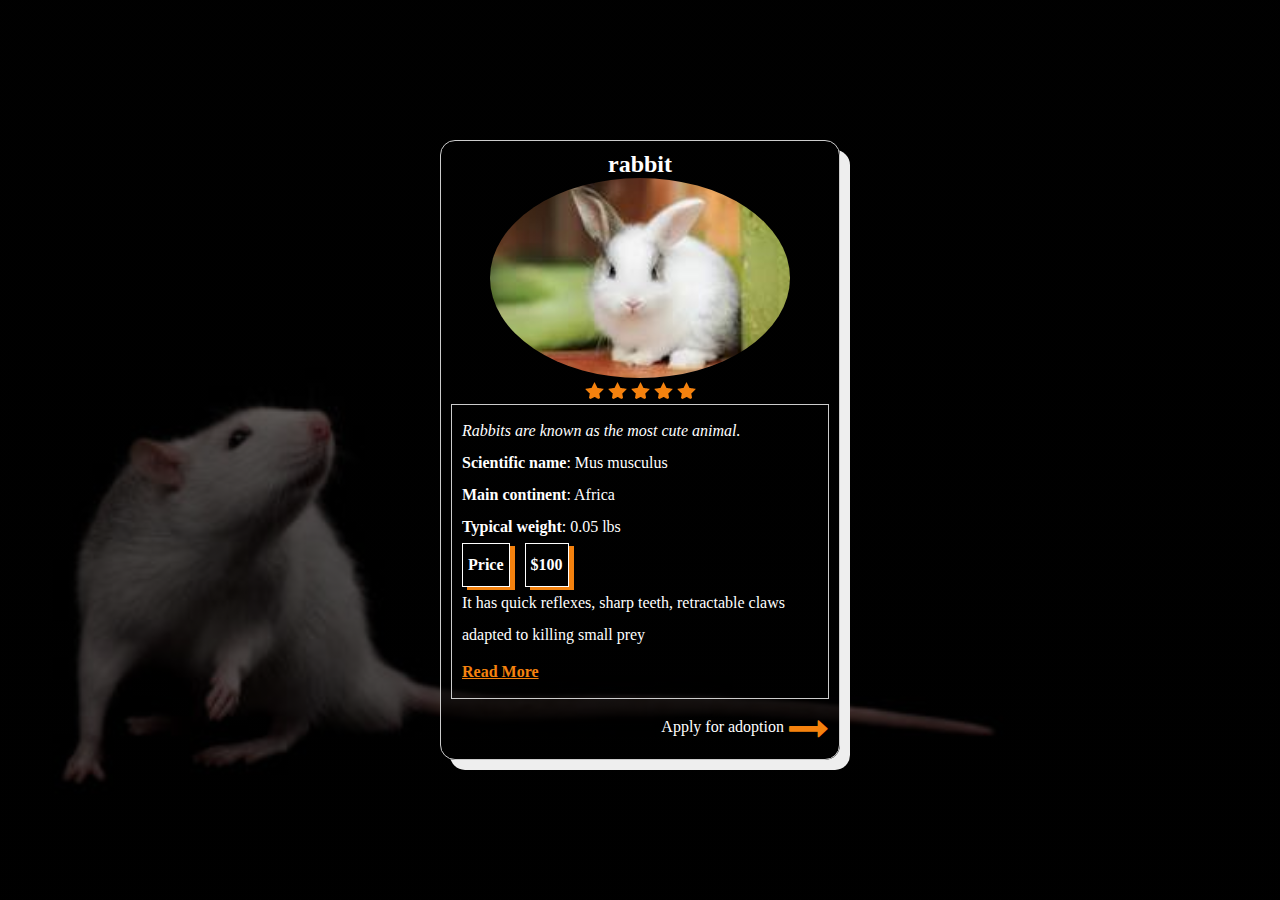
<file: Index.html>
<!DOCTYPE html>
<html lang="en">
<head>
    <meta charset="UTF-8">
    <meta http-equiv="X-UA-Compatible" content="IE=edge">
    <meta name="viewport" content="width=device-width, initial-scale=1.0">
    <title>Document</title>
    <link rel="stylesheet" href="./style.css">
    <link rel="stylesheet" href="https://cdnjs.cloudflare.com/ajax/libs/font-awesome/4.7.0/css/font-awesome.min.css">
</head>
<body>
    <main>
        <section class="container">
            <!-- <div class="box"> -->
                <div class="box">
                    <article class="pic">
                    <h2>rabbit</h2>
                    <img class="box-img" src="./asset/banny.jfif"  alt="lion">
                    <figure>
                        <img src="./asset/star.png" alt="">
                        <img src="./asset/star.png" alt="">
                        <img src="./asset/star.png" alt="">
                        <img src="./asset/star.png" alt="">
                        <img src="./asset/star.png" alt="">
                    </figure>
                </article>
                    <article class="animal-info">
                        <p class="interesting-fact">
                            Rabbits are known as the most cute animal.
                        </p>
                        <ul>
                            <li><span class="animal-item-label">Scientific name</span>: Mus musculus</li>
                            <li><span class="animal-item-label">Main continent</span>: Africa</li>
                            <li><span class="animal-item-label">Typical weight</span>: 0.05 lbs</li>
                        </ul>
                        <article style="display: flex;" id="price">    
                            <p>Price</p>
                            <p>$100</p>
                        </article>
                        <article class="content">
                            <input type="checkbox" id="check"> 
                            <p> It has quick reflexes, sharp teeth, retractable claws
                            adapted to killing small prey </p> 
                            <p class="hide">
                            They are outgoing and also very friendly and spontaneous,   
                            </p>
                                <label for="check">Read More</label>
                        </article>
                    </article>
                    <div style="display: flex; justify-content: flex-end; padding-top: 10px;">
                        <p style="padding-top: 9px;">Apply for adoption</p>
                       <a href="#"><i class="fa fa-long-arrow-right" 
                        style="font-size: 40px; margin-left: 5px; color: #F5820E;;"> </i></a> 
                       </div>
                </div>
                
        </section>
    </main>
    
</body>
</html>
</file>
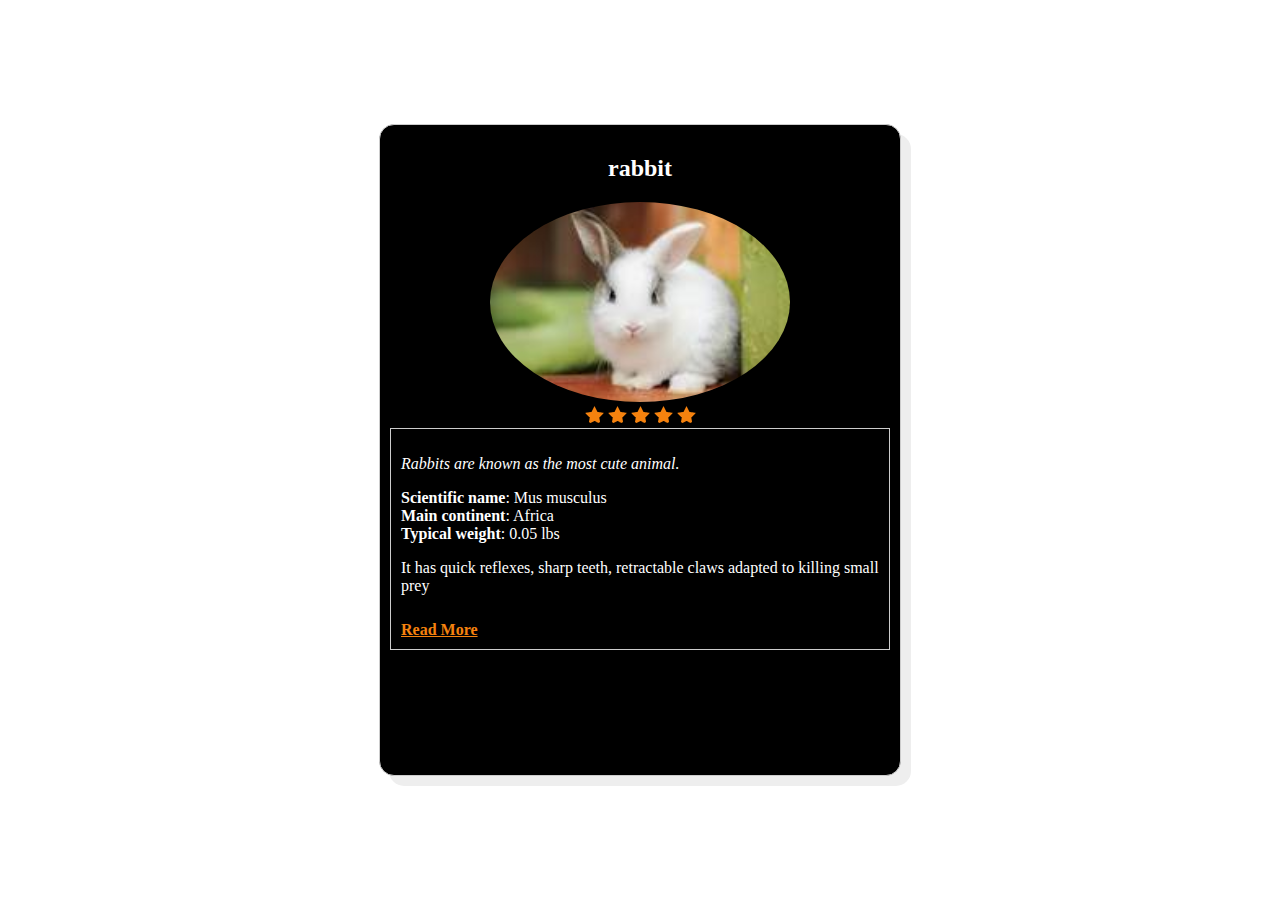
<file: prac.html>
<!DOCTYPE html>
<html lang="en">
<head>
    <meta charset="UTF-8">
    <meta http-equiv="X-UA-Compatible" content="IE=edge">
    <meta name="viewport" content="width=device-width, initial-scale=1.0">
    <title>Document</title>
    <link rel="stylesheet" href="./prac.css">
</head>
<body>
    <main>
        <div class="container">
            <!-- <div class="box"> -->
                <div class="box">
                    <div class="pic">
                    <h2>rabbit</h2>
                    <img src="./asset/banny.jfif" height="200px" width="300px" alt="lion">
                    <div>
                        <img src="./asset/star.png" alt="">
                        <img src="./asset/star.png" alt="">
                        <img src="./asset/star.png" alt="">
                        <img src="./asset/star.png" alt="">
                        <img src="./asset/star.png" alt="">
                    </div>
                </div>
                    <div class="animal-info">
                        <p class="interesting-fact">
                            Rabbits are known as the most cute animal.
                        </p>
                        <ul>
                            <li><span class="animal-item-label">Scientific name</span>: Mus musculus</li>
                            <li><span class="animal-item-label">Main continent</span>: Africa</li>
                            <li><span class="animal-item-label">Typical weight</span>: 0.05 lbs</li>
                        </ul>
                        <div class="content">
                            <input type="checkbox" id="check"> 
                            <p> It has quick reflexes, sharp teeth, retractable claws
                            adapted to killing small prey </p> 
                            <p class="hide">
                            They are outgoing and also very friendly and spontaneous,   
                            </p>
                                <label for="check">Read More</label>
                        </div>
                    </div>
                </div>
            <!-- </div> -->
        </div>
    </main>
    
</body>
</html>
</file>
<file: style.css>
*{
  padding: 0;
  margin: 0;
  box-sizing: border-box;
}
.container{ 
  width: 100%;
  background-image: linear-gradient(rgba(0, 0, 0, 0.59), rgba(0, 0, 0, 0.7)), url(./asset/rat.jpg);
  background-size: cover;
  background-attachment: fixed;
  background-position: center;
  min-height: 100vh;
}
.box{
    border-radius: 15px;
    background-image: linear-gradient(rgba(0, 0, 0, 0.59), rgba(0, 0, 0, 0.7)), url(https://source.unsplash.com/random/1920x1080/?rat);
   background-size: cover;
    min-height: 22rem;
    max-width: 400px;
    position: absolute;
    top: 50%;
    left: 50%;
    transform: translate(-50%, -50%);
    border: 1px solid #ccc;
    padding: 10px;
   box-shadow: 10px 10px 0px #eee;
  color: white;
}
/* add your CSS here */

.animal-info {
  border: 1px solid #ccc;
  padding: 10px;
  line-height: 2.0rem;
}

.interesting-fact {
  font-style: italic;
  font-weight: 500;
}

.animal-item-label {
  font-weight: bold;
}
.pic{
  margin: auto;
  text-align: center;
}
.box-img{
  height: 200px;
   width: 300px
}
img{
  margin: auto;
  border-radius: 50%;
}
ul {
  list-style-type: none;
  padding-left:0;
}

#price p{
  border: 1px solid white;
  font-weight: 700;
  box-shadow: 5px 3px #F5820E;
  padding: 5px;
}
#price p:nth-of-type(2){
  margin-left: 15px;
}
.hide{
  display: none;
  transition: 0.5s linear;
}#check{
  display: none;
}

label{
 margin-top: 5px;
 display: inline-block;
 color: #F5820E;
 text-decoration: underline;
 cursor: pointer;
 font-weight: 600;


}
#check:checked ~ .hide{
  display: block;
}
#check:checked ~ label{
  visibility: hidden;
}
#check:checked ~ label:after{
  content:'Show Less';
  display: block;
  visibility: visible;
}
@media only screen and (max-width:760px){
  .box{
    width: 280px;
  }
  .box-img{
    width: 200px;
    height: 150px;
  }
  .animal-info {
    line-height: 1.7rem;
    font-size: 12px;
  }
}
</file>
<file: prac.css>
.container{ 
  width: 100%;
  height: 100vh !important;
  background-image: url(https://source.unsplash.com/random/1920x1080/?rabbit);
  /* overflow: hidden !important; */
}
.box{
    border-radius: 15px;
    background: black;
    min-height: 70vh;
    max-width: 500px;
    position: absolute;
    top: 50%;
    left: 50%;
    transform: translate(-50%, -50%);
    border: 1px solid #ccc;
    padding: 10px;
   box-shadow: 10px 10px 0px #eee;
  color: white;
}
/* add your CSS here */

.animal-info {
  border: 1px solid #ccc;
  padding: 10px;
}

.interesting-fact {
  font-style: italic;
}

.animal-item-label {
  font-weight: bold;
}
.pic{
  margin: auto;
  text-align: center;
}
img{
  margin: auto;
  border-radius: 50%;
}
ul {
  list-style-type: none;
  padding-left:0;
}

.hide{
  display: none;
  transition: 0.5s linear;
}#check{
  display: none;
}

label{
 margin-top: 10px;
 display: inline-block;
 color: #F5820E;
 text-decoration: underline;
 cursor: pointer;
 font-weight: 600;


}
#check:checked ~ .hide{
  display: block;
}
#check:checked ~ label{
  visibility: hidden;
}
#check:checked ~ label:after{
  content:'Show Less';
  display: block;
  visibility: visible;
}
</file>
